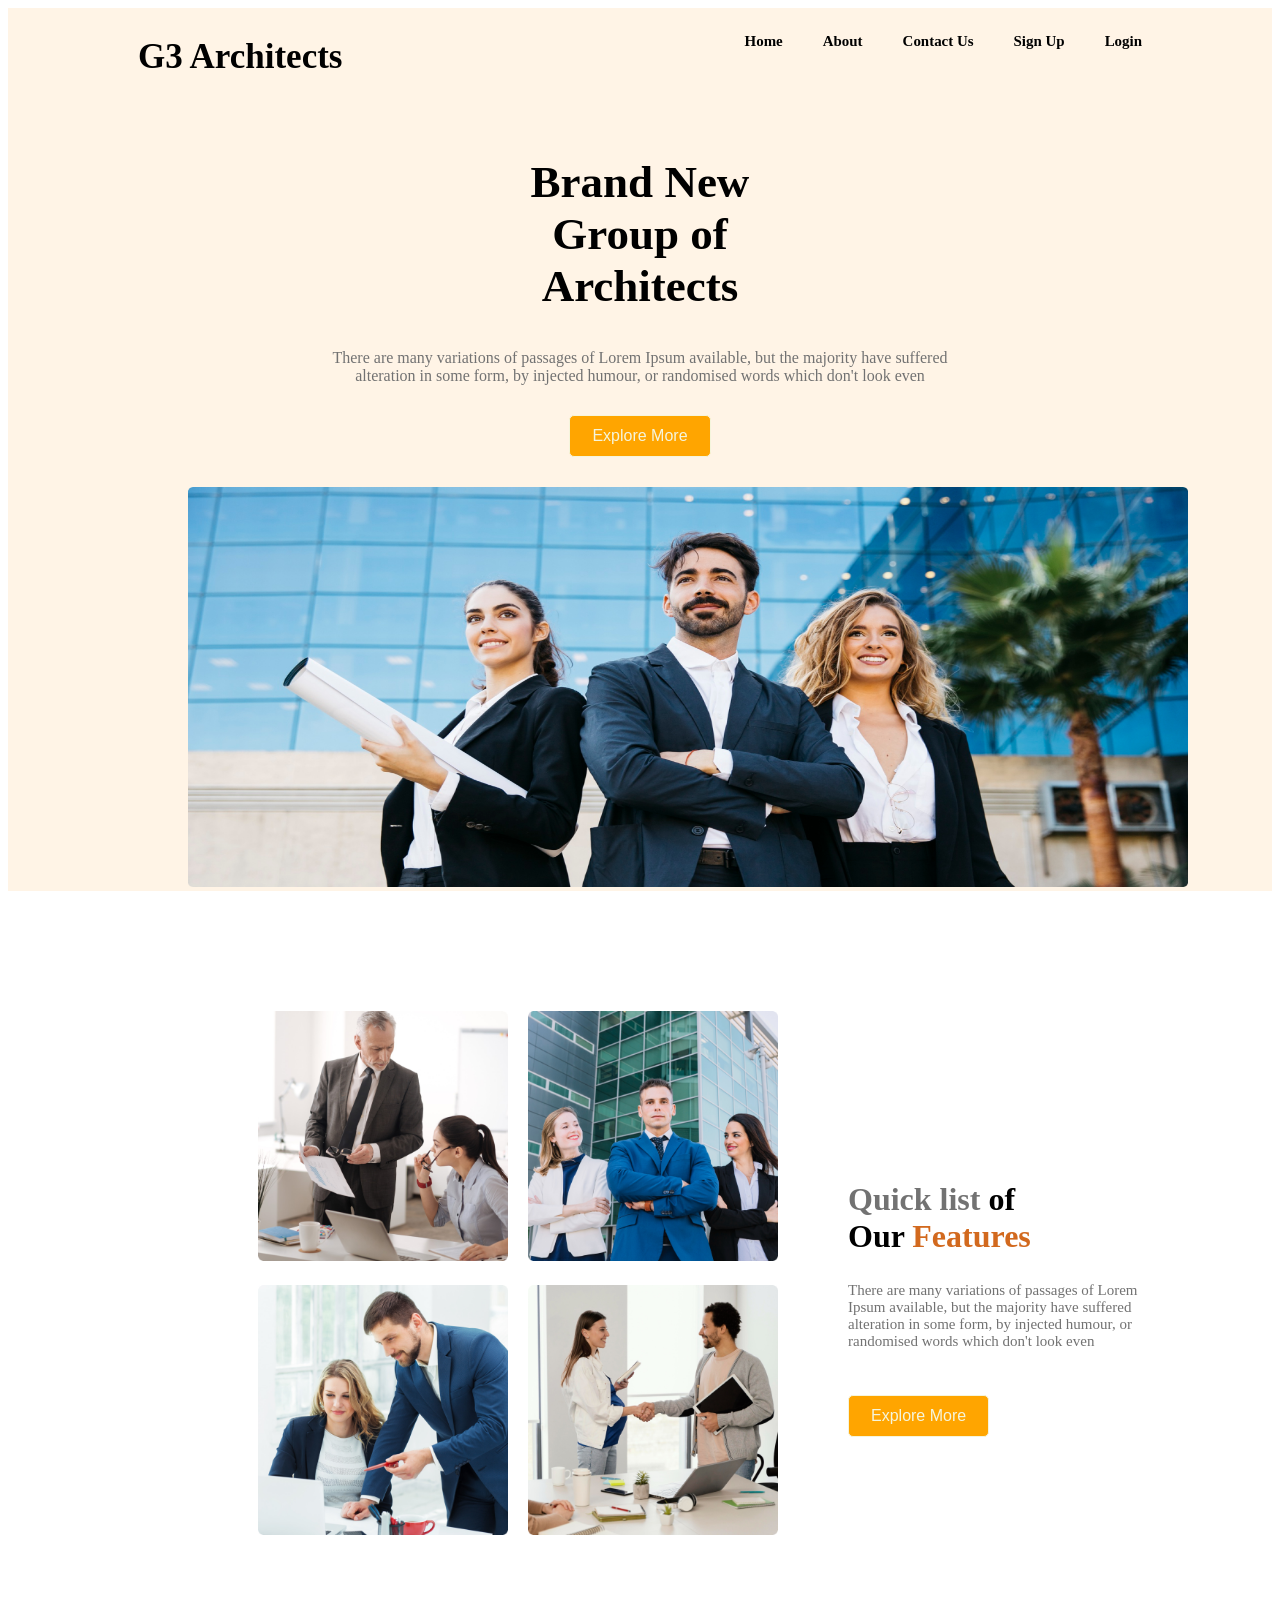
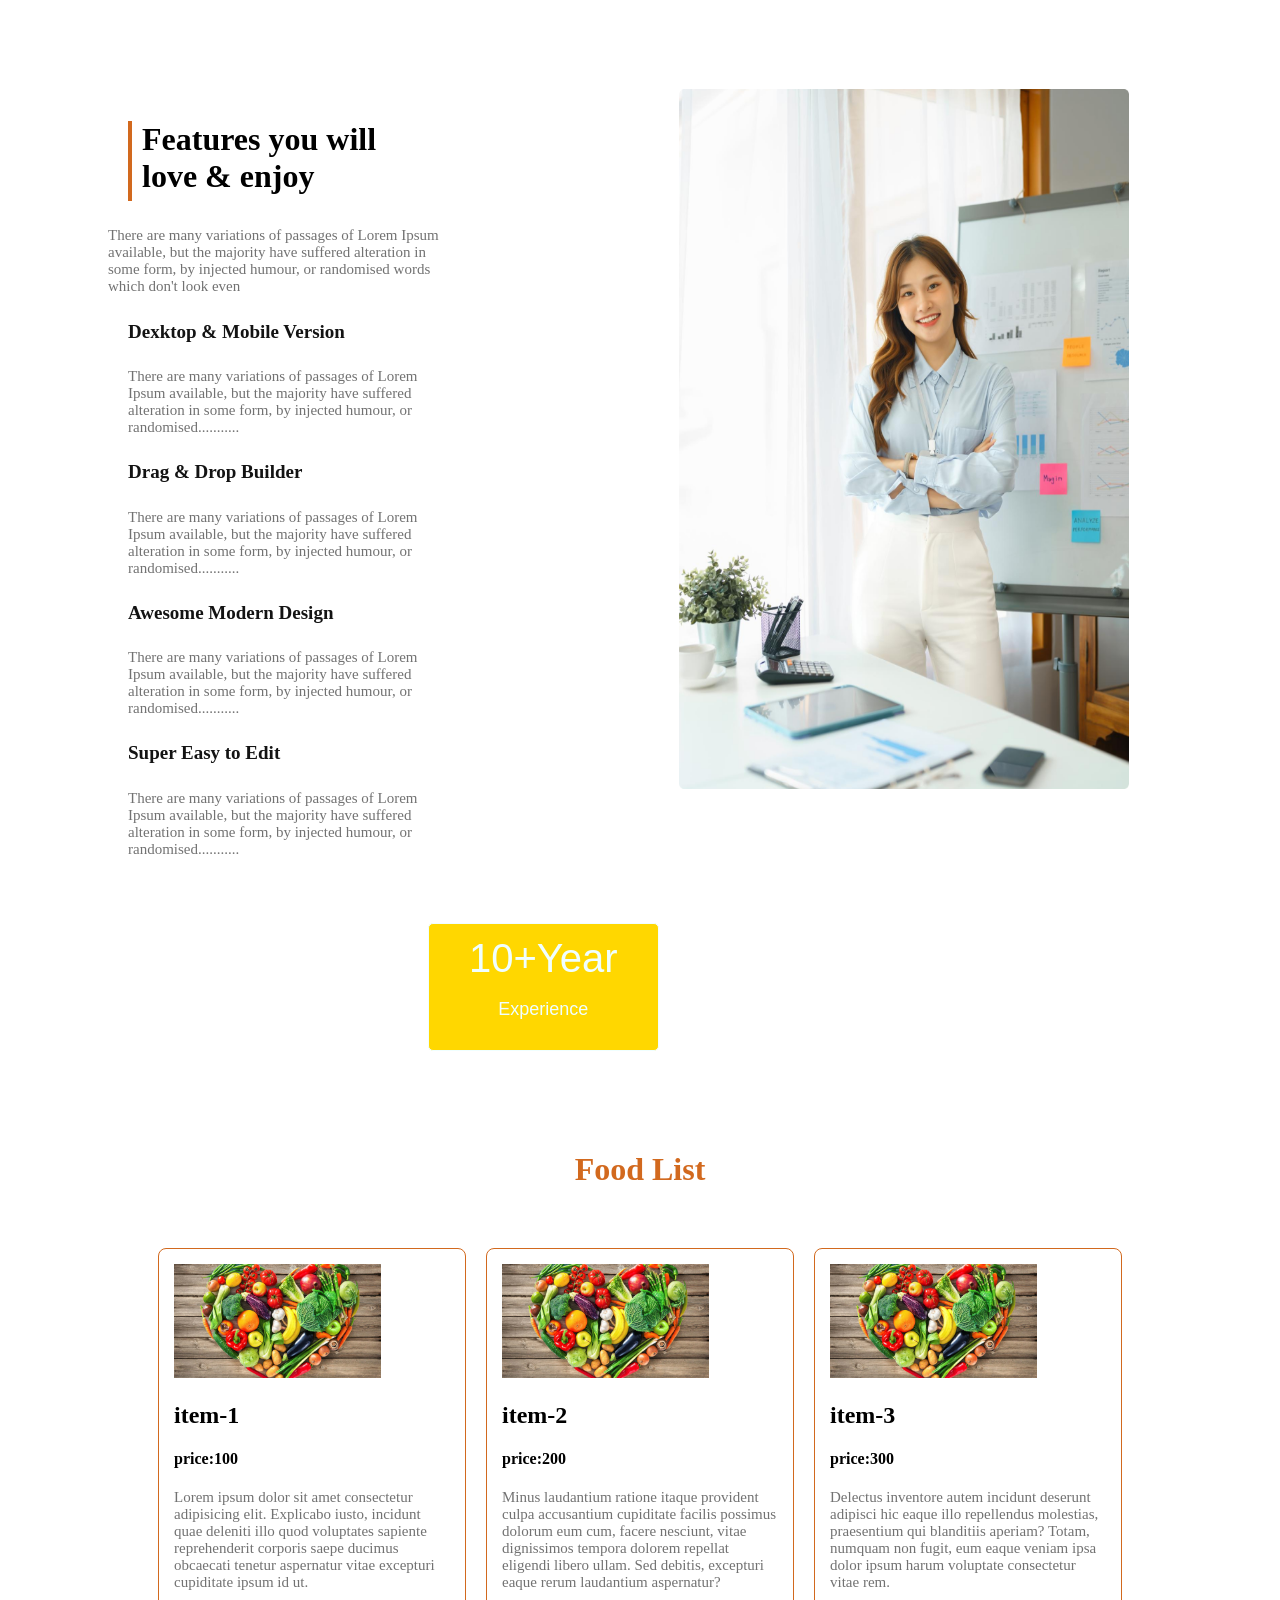
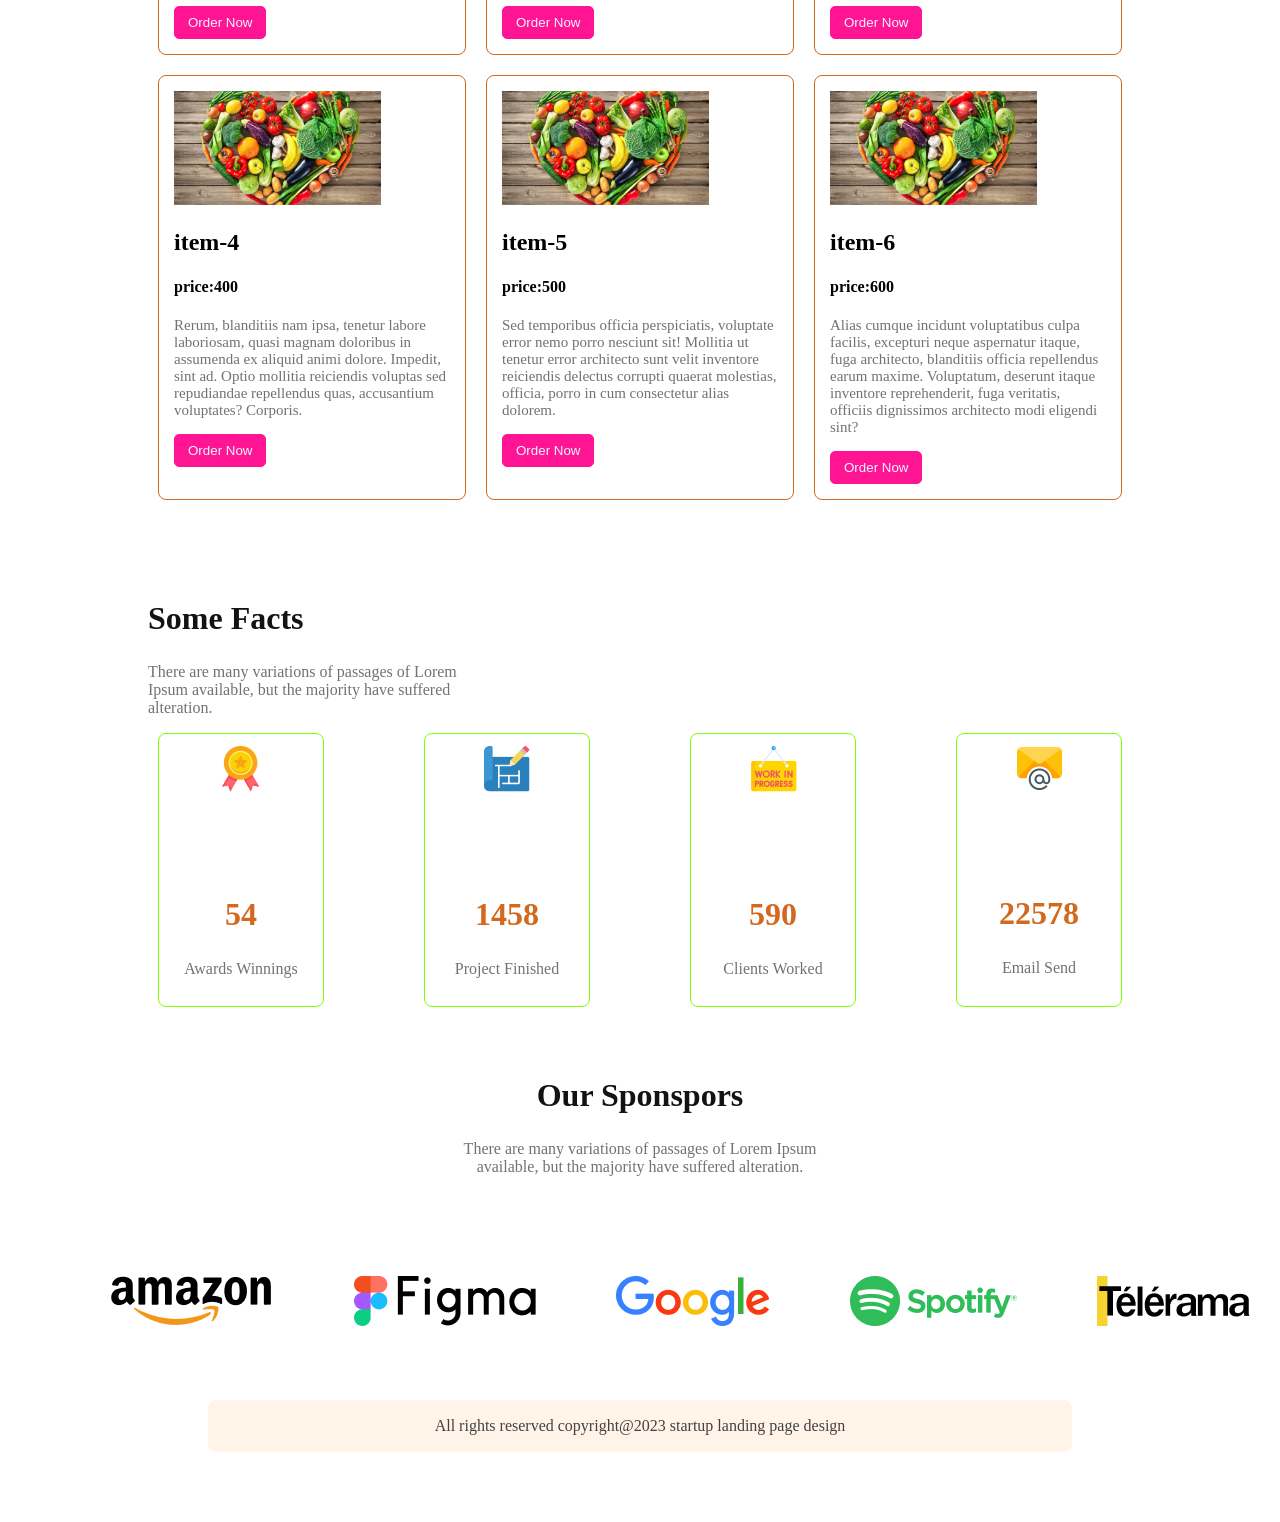
<file: index.html>
<!DOCTYPE html>
<html lang="en">

<head>
    <meta charset="UTF-8">
    <meta http-equiv="X-UA-Compatible" content="IE=edge">
    <meta name="viewport" content="width=device-width, initial-scale=1.0">
    <title>Assignment 2</title>
    <link rel="stylesheet" href="styles/styles.css">
</head>

<body>
    <header>
        <section class="head">
            <nav class="nav-title">
                <span>
                    <h2 class="head-title">G3 Architects</h2>
                </span>
                <span class="nav">
                    <h5>Home</h5>
                    <h5>About</h5>
                    <h5>Contact Us</h5>
                    <h5>Sign Up</h5>
                    <h5>Login</h5>
                </span>
            </nav>
           
            <div class="header">
                <h1 class="header-title">Brand New Group of Architects </h1>
                <p class="header-sub-title">There are many variations of passages of Lorem Ipsum available, but the
                    majority have suffered alteration in some form, by injected humour, or randomised words which don't
                    look even</p>
                <button class="header-btn">Explore More</button>

            </div>
            <div>
                <img class="img" src="images/banner.png" alt="">
            </div>
        </section>

    </header>
    <main>
        <section>
            <div class="quick">
                <div class="title">
                    <div>
                        <img class="quick-title" src="images/team1.png" alt="">
                    </div>
                    <div>
                        <img class="quick-title" src="images/team2.png" alt="">
                    </div>
                    <div>
                        <img class="quick-title" src="images/team3.png" alt="">
                    </div>
                    <div>
                        <img class="quick-title" src="images/team4.png" alt="">
                    </div>
                </div>
                <div class="sub-title">
                    <h1 class="quick-sub-title">Quick list  <span>of Our</span> <span class="sp">Features</span> </h1>
                    <p class="quick-description">There are many variations of passages of Lorem Ipsum available, but the majority have suffered alteration in some form, by injected humour, or randomised words which don't look even</p>
                    <button class="header-btn">Explore More</button>
                </div>
            </div>
        </section>
        <section>
            <div class="love">
                <div>
                    <div class="love-title">
                        <h3 class="love-sub-title">Features you will love & enjoy</h3>
                        <p class="enjoy-sub-title">There are many variations of passages of Lorem Ipsum available, but the majority have suffered alteration in some form, by injected humour, or randomised words which don't look even</p>
                    </div>
                    <div class="enjoy">
                        <div>
                            <h4 class="enjoy-title">Dexktop & Mobile Version</h4>
                            <p class="enjoy-sub-title">There are many variations of passages of Lorem Ipsum available, but the majority have suffered alteration in some form, by injected humour, or randomised...........</p>
                        </div>
                        <div>
                            <h4 class="enjoy-title">Drag & Drop Builder</h4>
                            <p class="enjoy-sub-title">There are many variations of passages of Lorem Ipsum available, but the majority have suffered alteration in some form, by injected humour, or randomised...........</p>
                        </div>
                        <div>
                            <h4 class="enjoy-title">Awesome Modern Design</h4>
                            <p class="enjoy-sub-title">There are many variations of passages of Lorem Ipsum available, but the majority have suffered alteration in some form, by injected humour, or randomised...........</p>
                        </div>
                        <div>
                            <h4 class="enjoy-title">Super Easy to Edit</h4>
                            <p class="enjoy-sub-title">There are many variations of passages of Lorem Ipsum available, but the majority have suffered alteration in some form, by injected humour, or randomised...........</p>
                        </div>
                        <button class="enjoy-btn">10+Year <p class="enjoy-bn">Experience</p></button>
                    </div>
                   

                </div>
                <div>
                    <img class="enjoy-description" src="images/architect.png" alt="">
                    
                </div>
            </div>
        

        </section>
        <section>
            <div>
                <h1>Food List</h1>
            </div>
            <div class="container">
                <div class="food">
                    <img src="images/food.jpg" alt="">
                    <h2>item-1</h2>
                    <h4>price:100</h4>
                    <p>Lorem ipsum dolor sit amet consectetur adipisicing elit. Explicabo iusto, incidunt quae deleniti illo quod voluptates sapiente reprehenderit corporis saepe ducimus obcaecati tenetur aspernatur vitae excepturi cupiditate ipsum id ut.</p>
                    <button>Order Now</button>
                </div>
                <div class="food">
                    <img src="images/food.jpg" alt="">
                    <h2>item-2</h2>
                    <h4>price:200</h4>
                    <p>Minus laudantium ratione itaque provident culpa accusantium cupiditate facilis possimus dolorum eum cum, facere nesciunt, vitae dignissimos tempora dolorem repellat eligendi libero ullam. Sed debitis, excepturi eaque rerum laudantium aspernatur?</p>
                    <button>Order Now</button>
                </div>
                <div class="food">
                    <img src="images/food.jpg" alt="">
                    <h2>item-3</h2>
                    <h4>price:300</h4>
                    <p>Delectus inventore autem incidunt deserunt adipisci hic eaque illo repellendus molestias, praesentium qui blanditiis aperiam? Totam, numquam non fugit, eum eaque veniam ipsa dolor ipsum harum voluptate consectetur vitae rem.</p>
                    <button>Order Now</button>
                </div>
                <div class="food">
                    <img src="images/food.jpg" alt="">
                    <h2>item-4</h2>
                    <h4>price:400</h4>
                    <p>Rerum, blanditiis nam ipsa, tenetur labore laboriosam, quasi magnam doloribus in assumenda ex aliquid animi dolore. Impedit, sint ad. Optio mollitia reiciendis voluptas sed repudiandae repellendus quas, accusantium voluptates? Corporis.</p>
                    <button>Order Now</button>
                </div>
                <div class="food">
                    <img src="images/food.jpg" alt="">
                    <h2>item-5</h2>
                    <h4>price:500</h4>
                    <p>Sed temporibus officia perspiciatis, voluptate error nemo porro nesciunt sit! Mollitia ut tenetur error architecto sunt velit inventore reiciendis delectus corrupti quaerat molestias, officia, porro in cum consectetur alias dolorem.</p>
                    <button>Order Now</button>
                </div>
                <div class="food">
                    <img src="images/food.jpg" alt="">
                    <h2>item-6</h2>
                    <h4>price:600</h4>
                    <p>Alias cumque incidunt voluptatibus culpa facilis, excepturi neque aspernatur itaque, fuga architecto, blanditiis officia repellendus earum maxime. Voluptatum, deserunt itaque inventore reprehenderit, fuga veritatis, officiis dignissimos architecto modi eligendi sint?</p>
                    <button>Order Now</button>
                </div>
            </div>
        </section>
        <section>
            <div class="fact">
                <h2 class="facts">Some Facts</h2>
                <p class="facts-title">There are many variations of passages of Lorem Ipsum available, but the majority have suffered alteration.</p>
            </div>
             <div class="some">
                <div class="some-title">
                    <img src="images/icons/ribon.png" alt="">
                    <h1 class="some-sub-title">54</h1>
                    <p class="some-description">Awards Winnings</p>
                </div>
                <div class="some-title">
                    <img src="images/icons/projects.png" alt="">
                    <h1 class="some-sub-title">1458</h1>
                    <p class="some-description">Project Finished</p>
                </div>
                <div class="some-title">
                    <img src="images/icons/customers.png" alt="">
                    <h1 class="some-sub-title">590</h1>
                    <p class="some-description">Clients Worked</p>
                </div>
                <div class="some-title">
                    <img src="images/icons/email.png" alt="">
                    <h1 class="some-sub-title">22578</h1>
                    <p class="some-description">Email Send</p>
                </div>
            </div>
        </section>
        <section>
            <div>
                <div class="our">
                    <h2 class="our-title">Our Sponspors</h2>
                    <p class="our-sub-title">There are many variations of passages of Lorem Ipsum available, but the majority have suffered alteration.</p>

                </div>
                <div class="our-description">
                    <div>
                        <img src="images/sponsors/amazon.png" alt="">
                    </div>
                    <div>
                        <img src="images/sponsors/figma.png" alt="">
                    </div>
                    <div>
                        <img src="images/sponsors/google.png" alt="">
                    </div>
                    <div>
                        <img src="images/sponsors/spotify.png" alt="">
                    </div>
                    <div>
                        <img src="images/sponsors/telerama.png" alt="">
                    </div>

                </div>
            </div>
        </section>

    </main>
    <footer>
        <section>
            <div class="right">
                <p class="right-title">All rights reserved copyright@2023 startup landing page design</p>
            </div>
        </section>

    </footer>
</body>

</html>
</file>
<file: styles/styles.css>
/* header style */

.head {
    background: rgba(255, 144, 14, 0.1);
    background-size: cover;
}

.nav-title {
    display: flex;
    justify-content: space-between;
    margin: 0px 130px;
}

.head-title {
    font-size: 35px;
    width: 700;
    color: black;
}

.nav {
    display: flex;
    gap: 40px;
    font-size: 18px;
}

.header {
    text-align: center;

}

.header-title {
    font-size: 45px;
    width: 800;
    color: black;
    margin-top: 50px;
    margin-left: 500px;
    margin-right: 500px;

}

.header-sub-title {
    color: #727272;
    margin: 0px 300px;

}

.header-btn {
    margin-top: 30px;
    padding: 11px 22px;
    color: beige;
    background: orange;
    border: 1px solid;
    border-radius: 5px;
    font-size: 16px;

}

.img {
    margin-top: 30px;
    width: 1000px;
    height: 400px;
    margin-left: 180px;

}

/* main section style */

/* some style */

.quick {
    display: flex;
    margin-top: 120px;
    gap: 70px;
}

.title {
    display: grid;
    grid-template-columns: repeat(2, 1fr);
    gap: 20px;
    margin-left: 250px;
}

.quick-title {
    width: 250px;
    height: 250px;
}

.sub-title {
    margin-top: 70px;

}

.quick-sub-title {
    margin-right: 200px;
    font-size: 32px;
    color: #727272;
    text-align: left;
}

.quick-description {
    font-size: 15px;
    color: #727272;
    margin-right: 120px;
}

span {
    color: black;
}

.sp {
    color: chocolate;
}

/* main love enjoy style */

.love {
    display: flex;
    margin-top: 150px;
    gap: 20px;
}

.love-title {
    margin-left: 100px;
}
.love-title h3::before{
    content: "";
    height: 80px;
    width: 4px;
    background: chocolate;
    float: left;
    margin-right: 10px;
}

.love-sub-title {
    margin-left: 20px;
    margin-right: 250px;
    font-size: 32px;
    color: black;
}

.enjoy {
    margin-left: 120px;
}

.enjoy-title {
    font-size: 19px;
    color: #131313;
}

.enjoy-sub-title {
    font-size: 15px;
    color: #727272;
    margin-right: 200px;
}

.enjoy-description {
    height: 700px;
    width: 450px;
    margin-right: 250px;
}

.enjoy-btn {
    padding: 12px 40px;
    font-size: 40px;
    background: gold;
    color: azure;
    border-radius: 5px;
    border: 1px solid;
    text-align: center;
    margin-left: 300px;
    margin-top: 50px;
}

.enjoy-bn {
    font-size: 18px;
}

/* food style */

div h1{
    text-align: center;
    margin-top: 100px;
    color: chocolate;
    font-size: 32px;
}

.container{
    display: grid;
    grid-template-columns: repeat(3, 1fr);
    gap: 20px;
    margin-top: 60px;
    margin-left: 150px;
    margin-right: 150px;
}
.food{
    border: 1px solid chocolate;
    border-radius: 8px;
    padding: 15px;
}
.food img{
    width: 75%;
}
.food p{
    font-size: 15px;
    color: #727272;
}
.food button{
    color: aliceblue;
    background:deeppink;
    border: 1px solid deeppink;
    border-radius: 5px;
    padding: 8px 13px;
    width: 700;
}


.fact {
    margin-top: 100px;
    margin-left: 140px;
    margin-right: 800px;
}

.facts {
    font-size: 32px;
    color: #131313;
}

.facts-title {

    font-size: 16px;
    color: #727272;
}

.some {
    display: grid;
    grid-template-columns: repeat(4, 1fr);
    justify-content: space-around;
    gap: 100px;
    margin-left: 150px;
    margin-right: 150px;
}

.some-title {
    border: 1px solid chartreuse;
    padding: 12px;
    text-align: center;
    border-radius: 8px;
    
}

.some-description {
    font-size: 16px;
    color: #727272;
}

/* our style */

.our {
    margin-top: 70px;
    text-align: center;
}

.our-title {
    font-size: 32px;
    color: #131313;
}

.our-sub-title {
    font-size: 16px;
    color: #727272;
    margin-bottom: 100px;
    margin-left: 450px;
    margin-right: 450px;
}

.our-description {
    display: flex;
    margin-left: 100px;
    gap: 80px;
}

.right {
    margin-top: 70px;
    text-align: center;
    border: 1px solid #FFF4E7;
    background: #FFF4E7;
    border-radius: 8px;
    margin-left: 200px;
    margin-right: 200px;
    margin-bottom: 70px;
}
.right-title{
    color: #424242;
    font-size: 16px;
    
}

/* smaller device */ 

@media screen and (max-width: 576px) {
    .container{
        grid-template-columns: repeat(1, 1fr);
    }
    
}

/* medium device */

@media screen and (min-width: 576px) and (max-width: 977px) {
    .container{
        grid-template-columns: repeat(2, 1fr);
}
}
</file>
